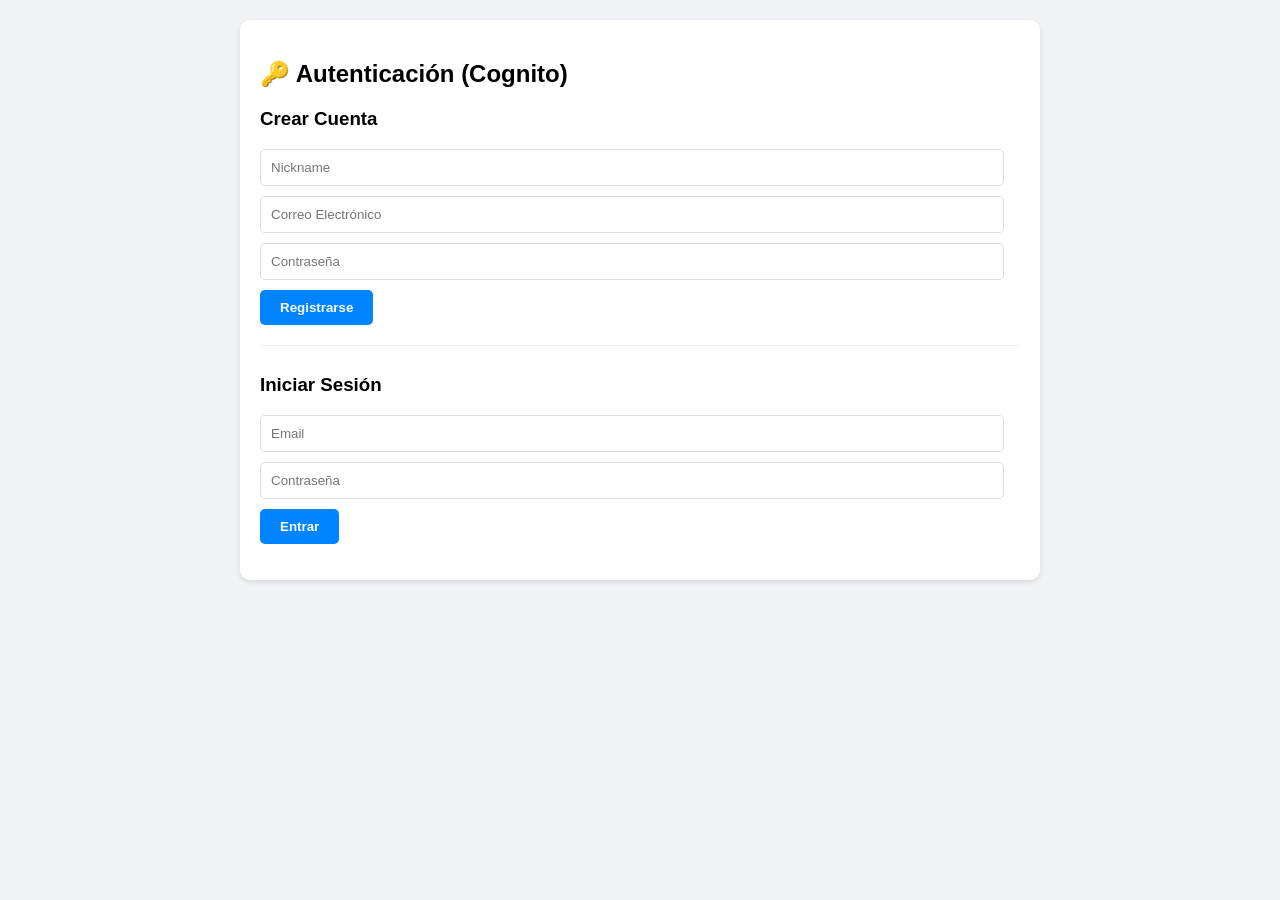
<file: index.html>
<!DOCTYPE html>
<html lang="es">
<head>
    <meta charset="UTF-8">
    <meta name="viewport" content="width=device-width, initial-scale=1.0">
    <title>Chat App - Registro y Mensajes</title>
    <style>
        body { font-family: 'Segoe UI', Tahoma, Geneva, Verdana, sans-serif; max-width: 800px; margin: 20px auto; background-color: #f0f2f5; }
        .card { background: white; padding: 20px; border-radius: 10px; box-shadow: 0 2px 5px rgba(0,0,0,0.1); margin-bottom: 20px; }
        input { display: block; width: 95%; padding: 10px; margin: 10px 0; border: 1px solid #ddd; border-radius: 5px; }
        button { background-color: #0084ff; color: white; border: none; padding: 10px 20px; border-radius: 5px; cursor: pointer; font-weight: bold; }
        button:hover { background-color: #0073e6; }
        #chat-box { height: 300px; border: 1px solid #eee; overflow-y: scroll; padding: 10px; background: #fafafa; margin-bottom: 10px; }
        .message { background: #e4e6eb; padding: 8px 12px; border-radius: 15px; margin-bottom: 8px; width: fit-content; }
        .author { font-size: 0.8em; font-weight: bold; color: #65676b; display: block; }
        .status-msg { color: green; font-weight: bold; }
    </style>
</head>
<body>

    <div class="card" id="auth-section">
        <h2>🔑 Autenticación (Cognito)</h2>
        
        <div id="register-ui">
            <h3>Crear Cuenta</h3>
            <input type="text" id="reg-nickname" placeholder="Nickname">
            <input type="email" id="reg-email" placeholder="Correo Electrónico">
            <input type="password" id="reg-password" placeholder="Contraseña">
            <button onclick="handleRegister()">Registrarse</button>
        </div>

        <div id="confirm-ui" style="display:none;">
            <h3>Verificar Código</h3>
            <p>Ingresa el código enviado a tu correo:</p>
            <input type="text" id="conf-code" placeholder="Código de 6 dígitos">
            <button onclick="handleConfirm()">Confirmar Cuenta</button>
        </div>

        <div id="login-ui" style="margin-top: 20px; border-top: 1px solid #eee; padding-top: 10px;">
            <h3>Iniciar Sesión</h3>
            <input type="email" id="login-email" placeholder="Email">
            <input type="password" id="login-password" placeholder="Contraseña">
            <button onclick="handleLogin()">Entrar</button>
            <p id="auth-status"></p>
        </div>
    </div>

    <div class="card" id="chat-section" style="display:none;">
        <h2>💬 Chat en Tiempo Real</h2>
        <div id="chat-box"></div>
        <div style="display: flex;">
            <input type="text" id="msg-content" placeholder="Escribe un mensaje..." style="flex-grow: 1;">
            <button onclick="handleSendMessage()" style="margin-left: 10px;">Enviar</button>
        </div>
        <button onclick="logout()" style="background-color: #888; margin-top: 10px;">Cerrar Sesión</button>
    </div>

    <script>
        const API_BASE = "http://localhost:8080";
        let userToken = null;

        // 1. REGISTRO
        async function handleRegister() {
            const data = {
                nickname: document.getElementById('reg-nickname').value,
                email: document.getElementById('reg-email').value,
                password: document.getElementById('reg-password').value
            };
            const res = await fetch(`${API_BASE}/auth/register`, {
                method: 'POST',
                headers: { 'Content-Type': 'application/json' },
                body: JSON.stringify(data)
            });
            if (res.ok) {
                alert("Registro exitoso. Revisa tu email.");
                document.getElementById('confirm-ui').style.display = 'block';
            } else { alert("Error al registrar: " + await res.text()); }
        }

        // 2. CONFIRMACIÓN
        async function handleConfirm() {
    // IMPORTANTE: Para confirmar usamos el apodo (nickname) que se usó en el registro
    const nickname = document.getElementById('reg-nickname').value; 
    const code = document.getElementById('conf-code').value;

    const res = await fetch(`${API_BASE}/auth/confirm`, {
        method: 'POST',
        headers: { 'Content-Type': 'application/json' },
        body: JSON.stringify({ 
            email: nickname, // <--- Aquí mandamos el nickname (ej: 'alemal')
            confirmationCode: code 
        })
    });

    if (res.ok) {
        alert("¡Cuenta confirmada exitosamente! Ya puedes iniciar sesión con tu email.");
        document.getElementById('confirm-ui').style.display = 'none';
    } else {
        const errorText = await res.text();
        alert("Error en el código: " + errorText);
    }
}

        // 3. LOGIN
        async function handleLogin() {
    const email = document.getElementById('login-email').value;
    const password = document.getElementById('login-password').value;

    const res = await fetch(`${API_BASE}/auth/login`, {
        method: 'POST',
        headers: { 'Content-Type': 'application/json' },
        body: JSON.stringify({ email: email, password: password })
    });

    if (res.ok) {
        const data = await res.json();
        userToken = data.token;
        document.getElementById('auth-section').style.display = 'none';
        document.getElementById('chat-section').style.display = 'block';
        startChat();
    } else {
        const errorMsg = await res.text();
        alert("Fallo en el login: " + errorMsg);
    }
}

        // 4. CHAT
        async function loadMessages() {
            const res = await fetch(`${API_BASE}/messages/all`);
            const messages = await res.json();
            const box = document.getElementById('chat-box');
            box.innerHTML = messages.map(m => `
                <div class="message">
                    <span class="author">${m.sender.nickname}</span>
                    ${m.content}
                </div>
            `).join('');
            box.scrollTop = box.scrollHeight;
        }

        async function handleSendMessage() {
            const content = document.getElementById('msg-content').value;
            if (!content) return;
            const res = await fetch(`${API_BASE}/messages/send`, {
                method: 'POST',
                headers: { 
                    'Content-Type': 'application/json',
                    'Authorization': `Bearer ${userToken}` 
                },
                body: JSON.stringify({ content })
            });
            if (res.ok) {
                document.getElementById('msg-content').value = '';
                loadMessages();
            }
        }

        function startChat() {
            loadMessages();
            setInterval(loadMessages, 3000);
        }

        function logout() {
            location.reload();
        }
    </script>
</body>
</html>
</file>
